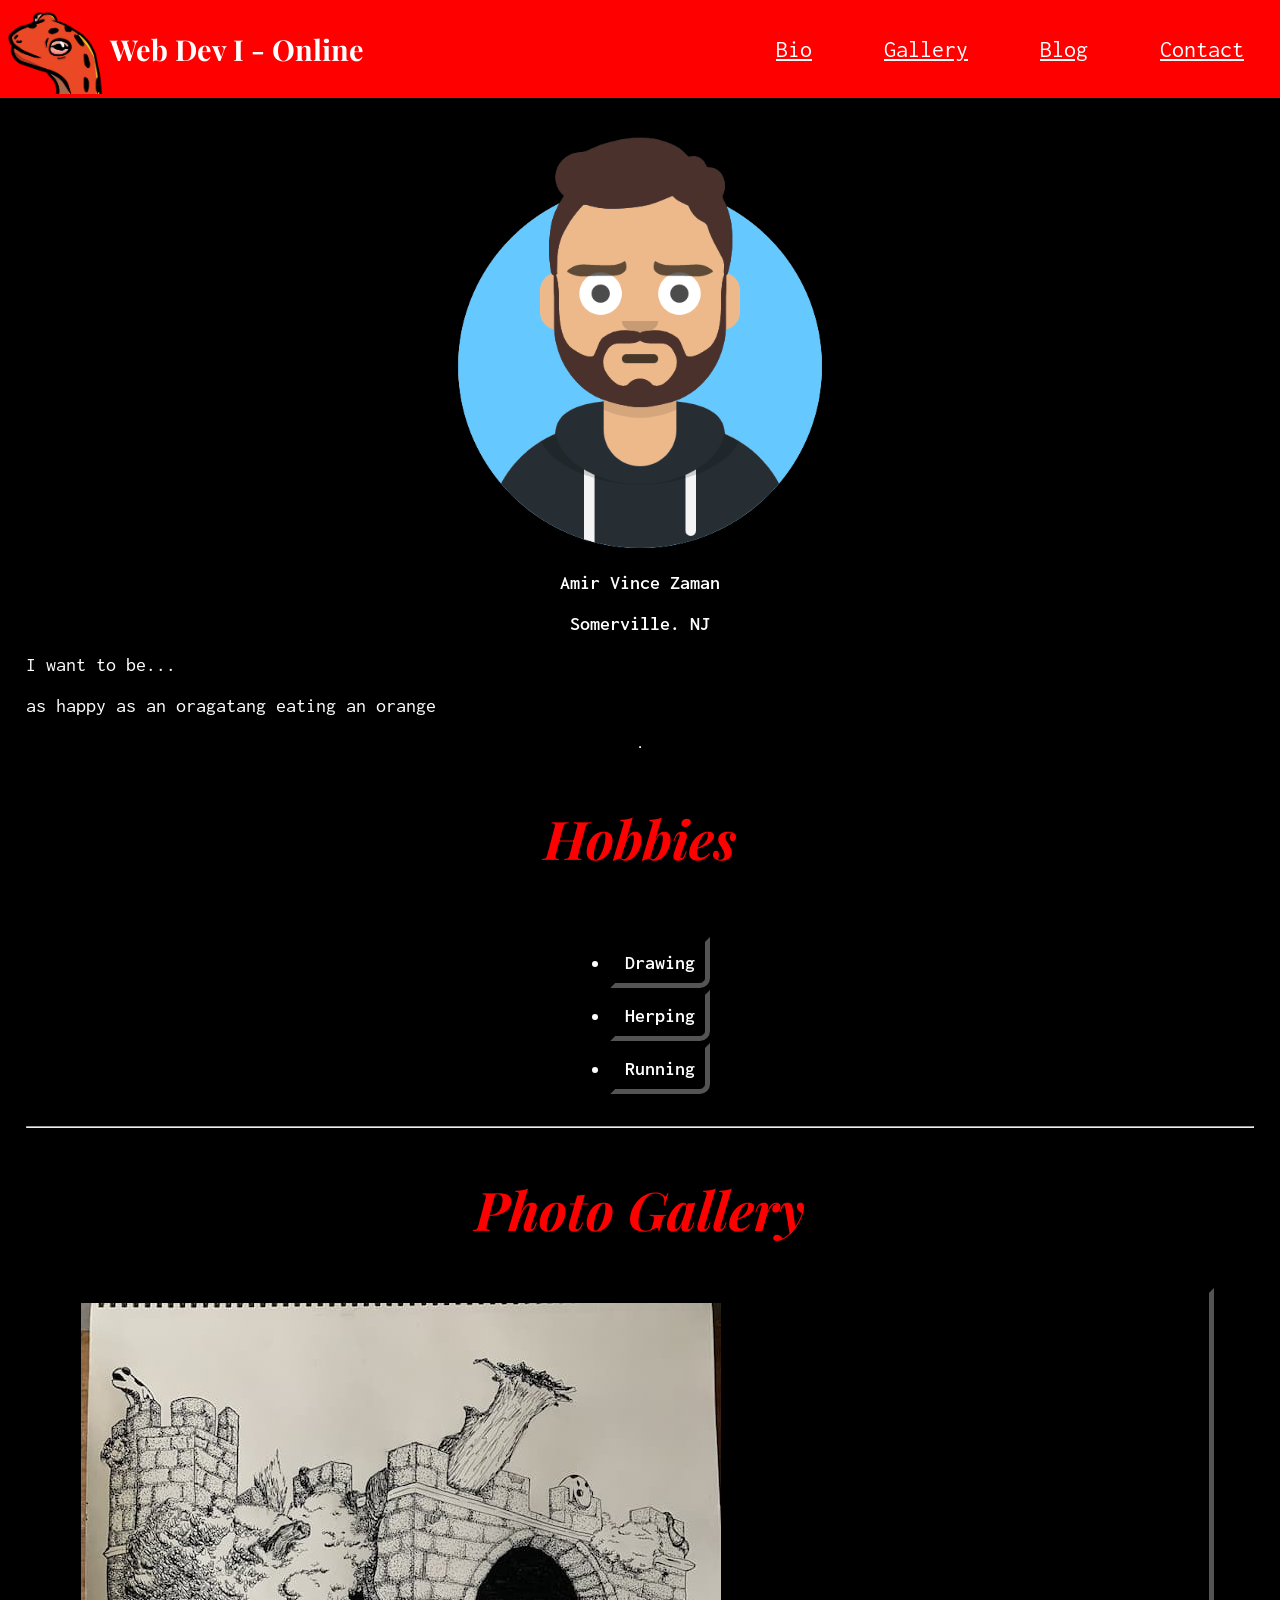
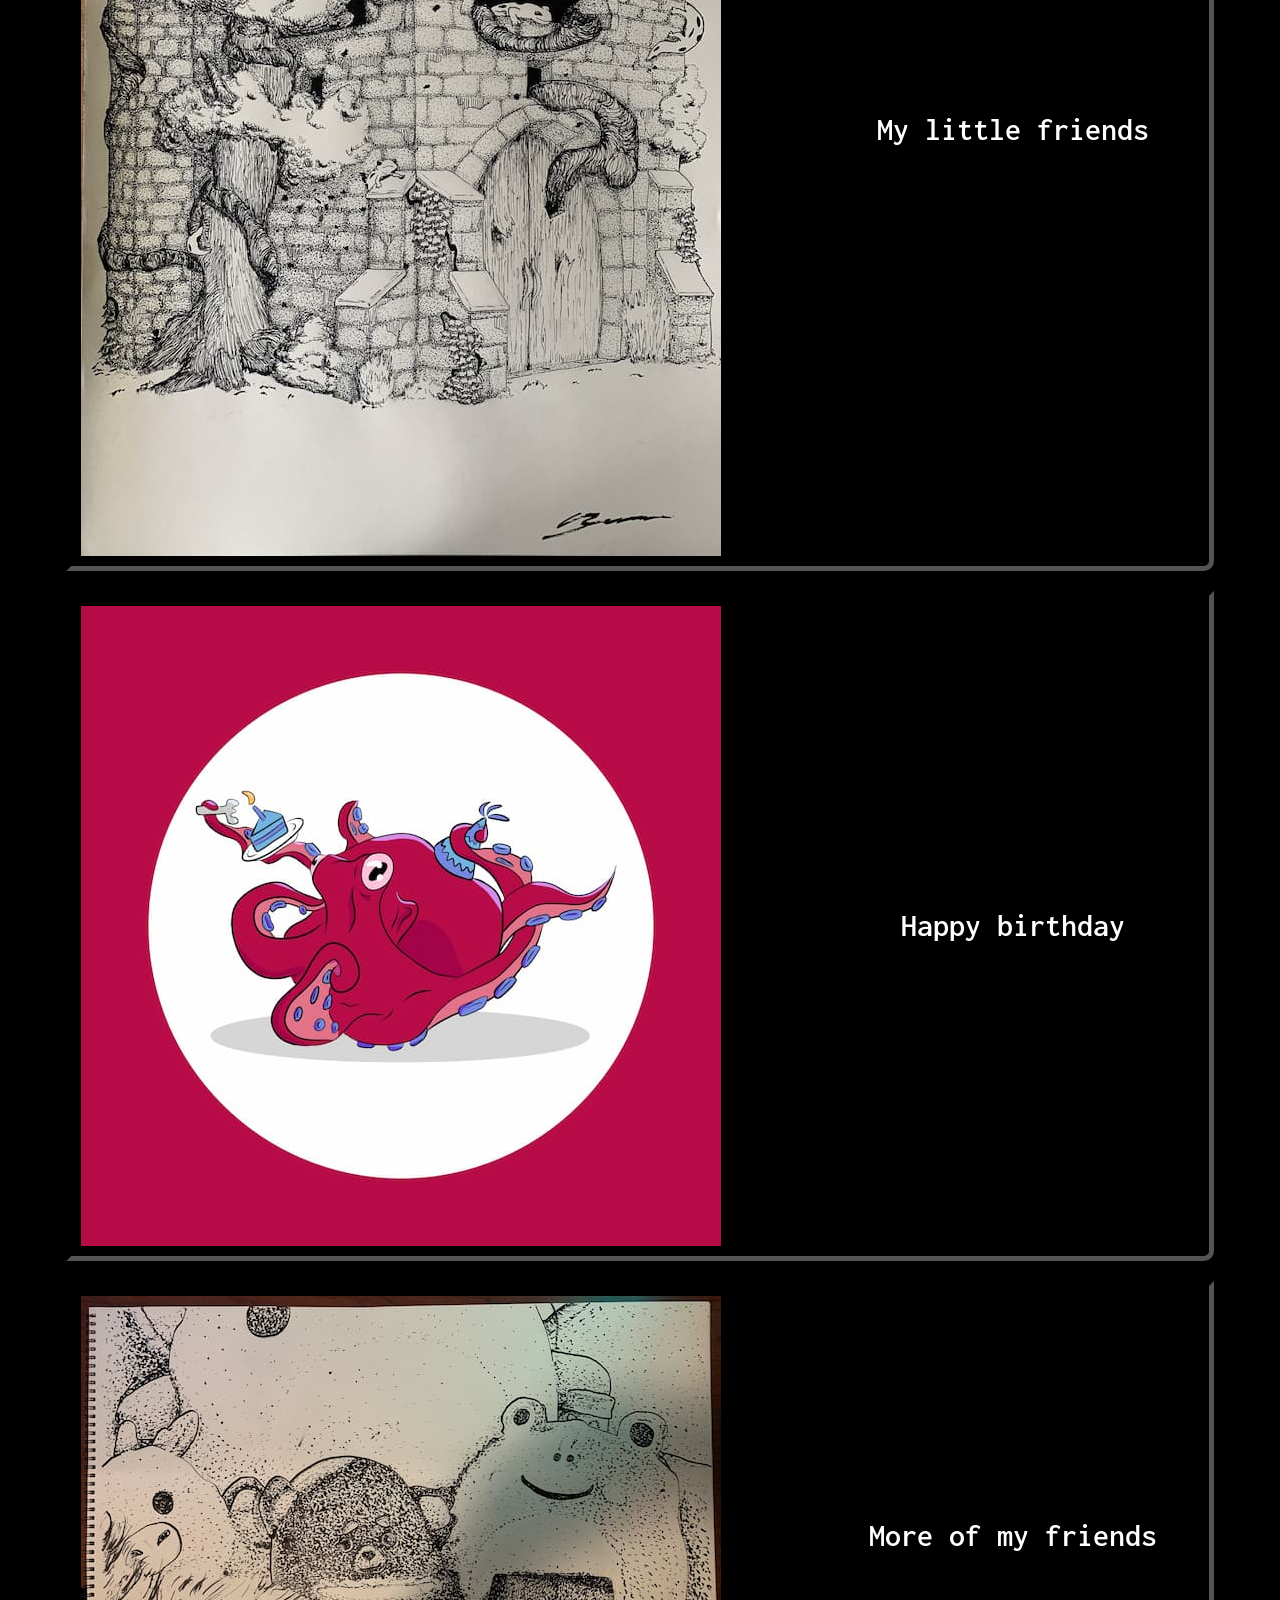
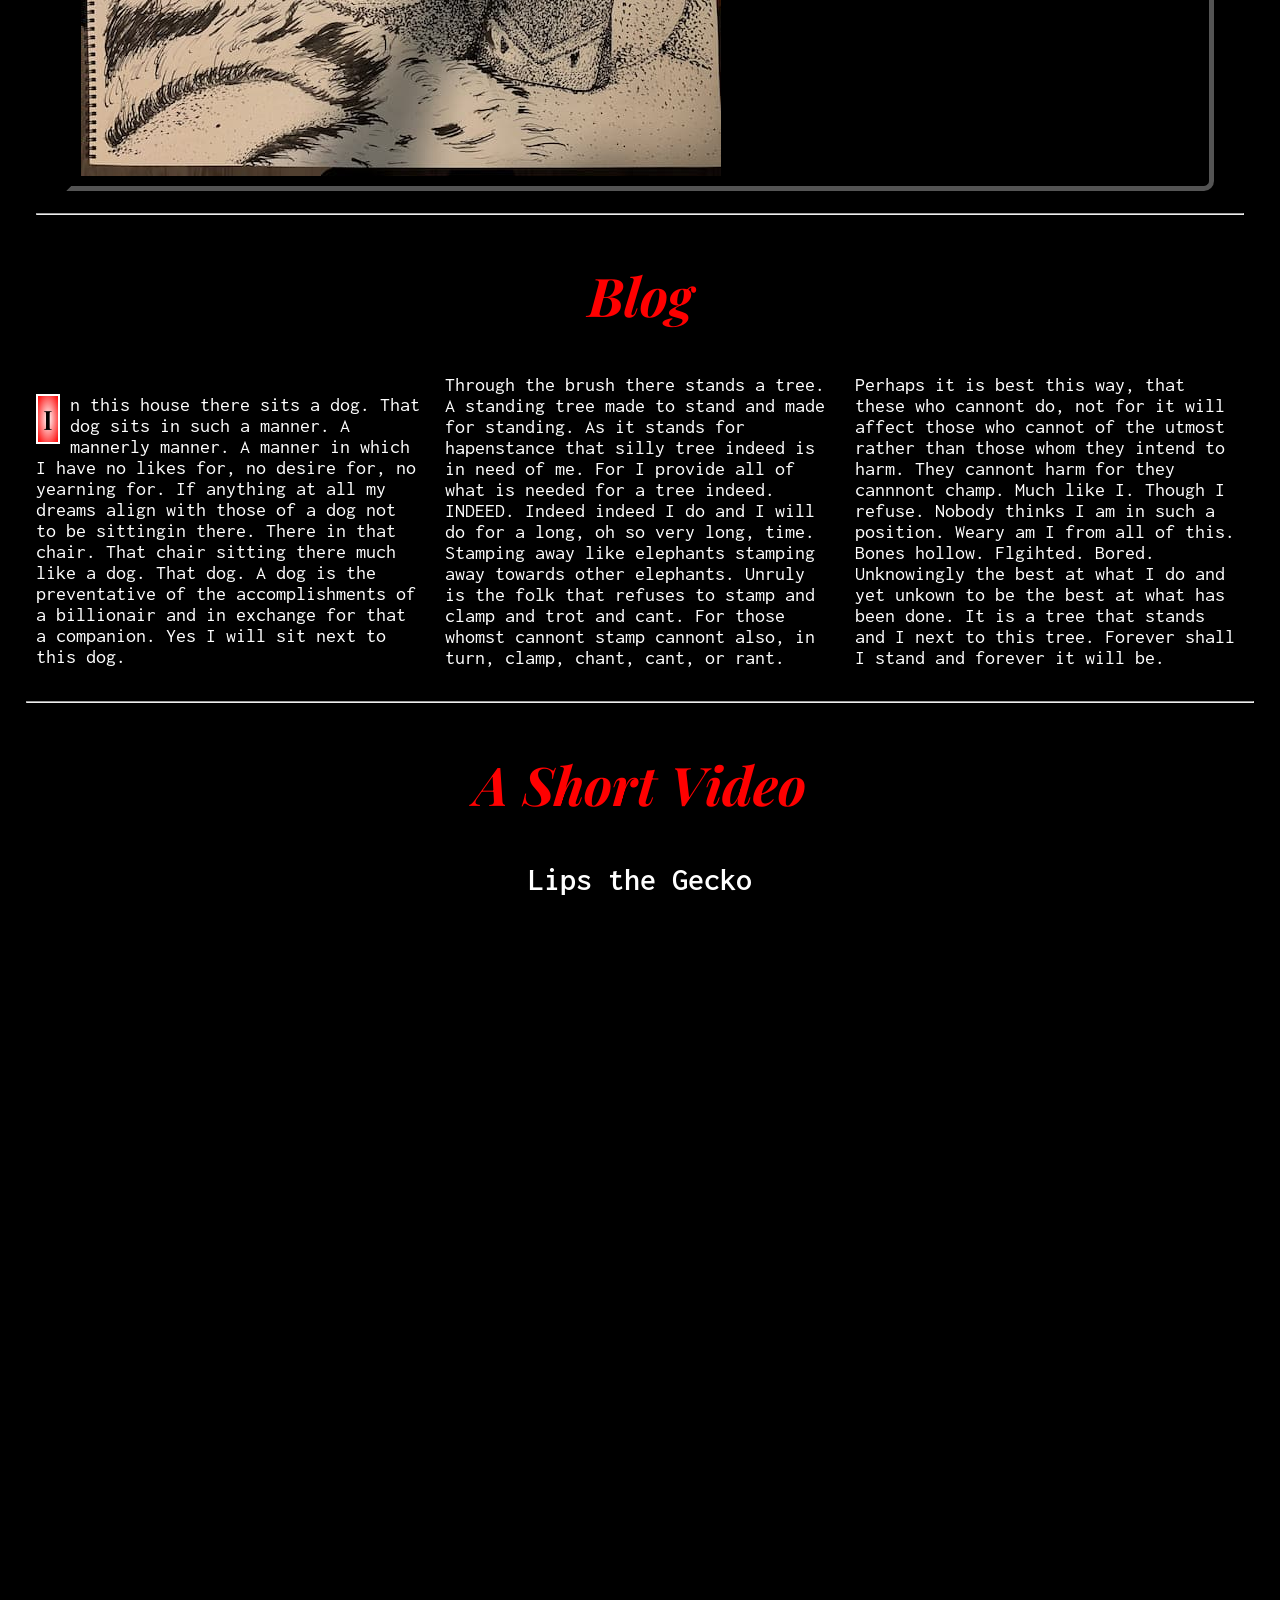
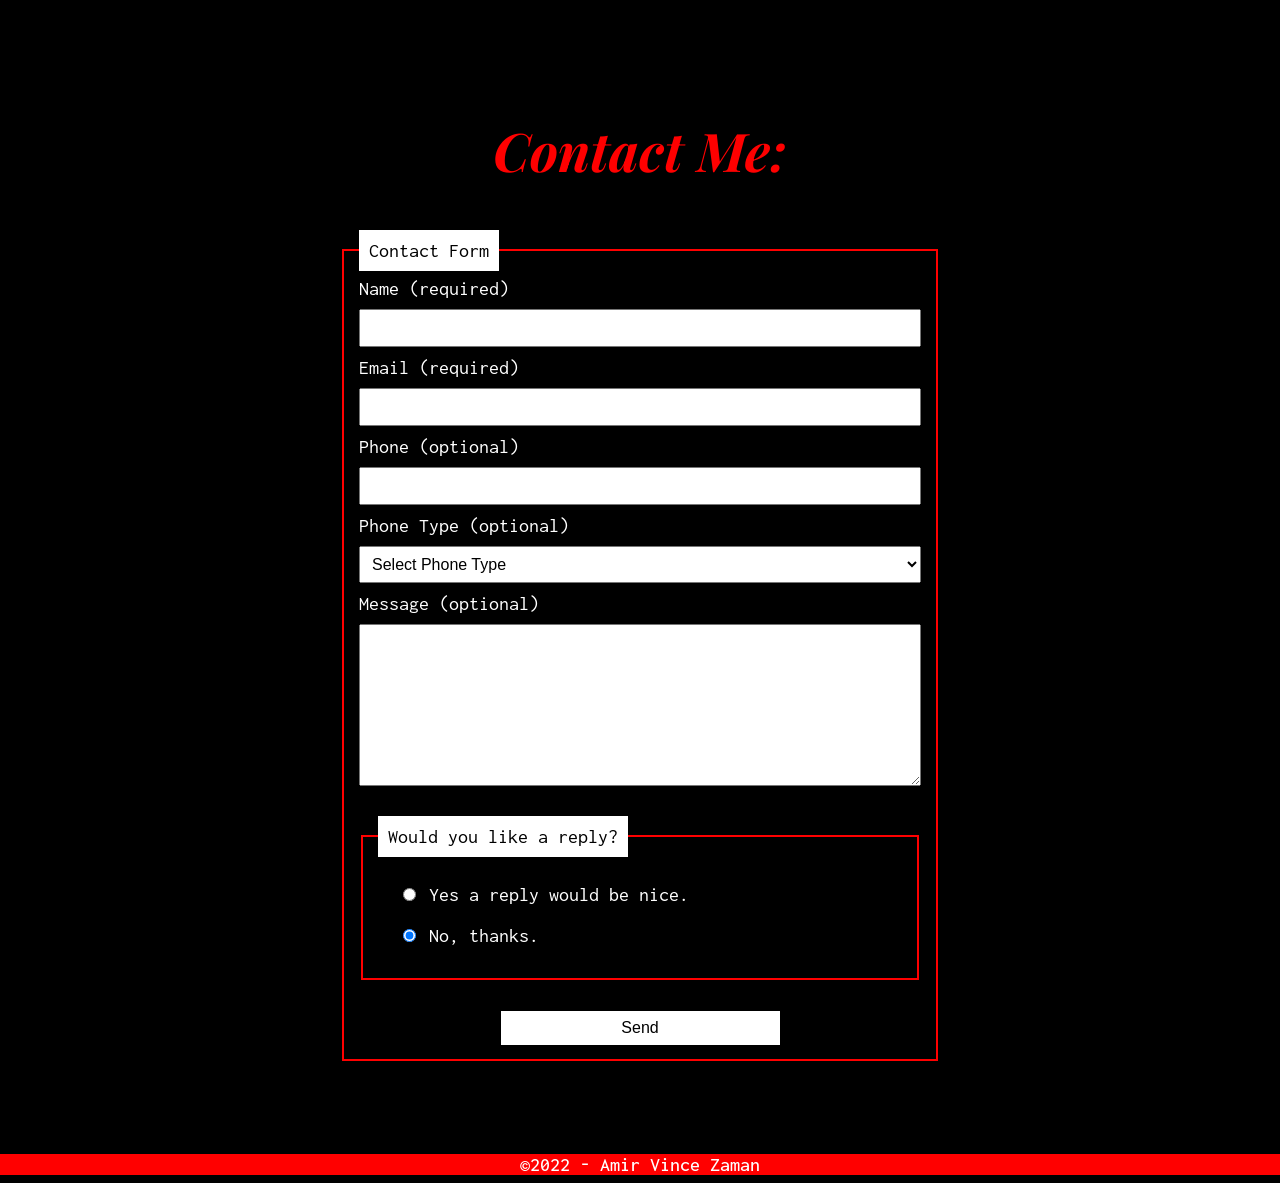
<file: index.html>
<!DOCTYPE html>
<html lang="en">
<head>
    <meta charset="UTF-8">
    <meta http-equiv="X-UA-Compatible" content="IE=edge">
    <meta name="viewport" content="width=device-width, initial-scale=1.0">
    <title>About Me</title>

    <link rel="preconnect" href="https://fonts.googleapis.com">
    <link rel="preconnect" href="https://fonts.gstatic.com" crossorigin>
    <link href="https://fonts.googleapis.com/css2?family=Inconsolata:wght@300&family=Playfair+Display:wght@600&display=swap" rel="stylesheet">

    <link href="css/style.css" rel="stylesheet">
    <link href="css/nav.css" rel="stylesheet">
</head>
<body>

    <!--body contains all content shown to a visitor-->
    
    <header>
        <!--the header shows logo and page title-->

        <nav class="navbar">
            <div class="logo">
                <img src="img/logo.png" class="logo-img" alt="salamander logo">
                <h1 class="logo title">Web Dev I - Online</h1>
            </div>

            <div class="navbar-links">
                <ul>
                    <li><a href="#bio" class="nav-links">Bio</a></li>
                    <li><a href="#gallery" class="nav-links">Gallery</a></li>
                    <li><a href="#lit" class="nav-links">Blog</a></li>
                    <li><a href="#contact" class="nav-links">Contact</a></li>
                </ul>
            </div>
        </nav>
    </header>

    <main>
        <!--the main envelops important page content-->

        <section id="hero">
            <!--hero sectio: shows profile image, name &location-->
            <img src="img/avataaars.png" alt="avatar picture of me">

            <div>
                <p>Amir Vince Zaman</p>
                <p>Somerville. NJ</p>
            </div>
            <!--close hero section-->
        </section>

        <section id="bio">
            <!--bio section: personal info (not too personal)-->
            <div>
                <p>I want to be...</p>
                <p>as happy as an oragatang eating an orange</p>
            </div>

            <!--end bio section-->
        </section>

        <section id="hobbies">
            <hr></hr>
            <h2>Hobbies</h2>
            <ul>
                <li>Drawing</li>
                <li>Herping</li>
                <li>Running</li>
            </ul>
        </section>

        <section id="gallery">
            <hr></hr>
            <h2>Photo Gallery</h2>
            <figure>
                <img src="img/castle-640w.jpg" alt="drawing of a castle with salamanders">
                <figcaption>My little friends</figcaption>
            </figure>
            <figure>
                <img src="img/octocake-640w.jpg" alt="digital drawing of an octopus with cake">
                <figcaption>Happy birthday</figcaption>
            </figure>
            <figure>
                <img src="img/squishmallow-640w.jpg" alt="drawing of a bunch of squishmallow pillows">
                <figcaption>More of my friends</figcaption>
            </figure>
        </section>

       
        <article id="lit">  
            <hr></hr>    
            <h2>Blog</h2>
            <div>
                <p>In this house there sits a dog. That dog sits in such a manner. A mannerly manner. A manner in which I have no likes for, no desire for, no yearning for. If anything at all my dreams align with those of a dog not to be sittingin there. There in that chair. That chair sitting there much like a dog. That dog. A dog is the preventative of the accomplishments of a billionair and in exchange for that a companion. Yes I will sit next to this dog.</p>

                <p>Through the brush there stands a tree. A standing tree made to stand and made for standing. As it stands for hapenstance that silly tree indeed is in need of me. For I provide all of what is needed for a tree indeed. INDEED. Indeed indeed I do and I will do for a long, oh so very long, time. Stamping away like elephants stamping away towards other elephants. Unruly is the folk that refuses to stamp and clamp and trot and cant. For those whomst cannont stamp cannont also, in turn, clamp, chant, cant, or rant. Perhaps it is best this way, that these who cannont do, not for it will affect those who cannot of the utmost rather than those whom they intend to harm. They cannont harm for they cannnont champ. Much like I. Though I refuse. Nobody thinks I am in such a position. Weary am I from all of this. Bones hollow. Flgihted. Bored. Unknowingly the best at what I do and yet unkown to be the best at what has been done. It is a tree that stands and I next to this tree. Forever shall I stand and forever it will be.</p>  
            </div>
        </article>

        <section id="video">
            <hr></hr> 
            <h2>A Short Video</h2>
            <figcaption>Lips the Gecko</figcaption>
            <div class="videowrapper">
            <iframe src="https://www.youtube.com/embed/y3g7A_467yk" title="YouTube video player" frameborder="0" allow="accelerometer; autoplay; clipboard-write; encrypted-media; gyroscope; picture-in-picture" allowfullscreen></iframe>
            </div>
        </section>

        <section id="contact">

            <h2>Contact Me:</h2>

            <form id="contactForm" name="contactForm" method="post" data-netlify="true">

                <fieldset>
                    <legend>Contact Form</legend>    


                    <div id="formElements">

                    <!--name-->
                    <label for="name">Name (required)</label>
                    <input type="next" id="name" name="name" required>

                    <!--Email-->
                    <label for="email">Email (required)</label>
                    <input type="email" id="email" name="email" required>

                    <!--Phone-->
                    <label for="tel">Phone (optional)</label>
                    <input type="tel" id="phone" name="phone">

                    <!--Phone Type-->
                    <label for="phonetype">Phone Type (optional)</label>
                    <select id="phonetype" name="phonetype">
                        <option value="">Select Phone Type</option>
                        <option value="Mobile">Mobile</option>
                        <option value="Work">Work</option>
                        <option value="Home">Home</option>
                    </select>

                    <!--Message-->
                    <label for="message">Message (optional)</label>
                    <textarea id="message" name="message" rows="8"></textarea>

                    <!--Reply-->
                    <fieldset>
                        <legend>Would you like a reply?</legend>

                        <ul>
                            <li>
                                <input type="radio" id="message-yes" name="reply" value="Yes a reply please.">
                                <label for="message-yes">Yes a reply would be nice.</label>
                            </li>
                            <li>
                                <input type="radio" id="message-no" name="reply" checked value="No, thanks.">
                                <label for="message-no">No, thanks.</label>
                            </li>
                        </ul>

                    </fieldset>

                    <!--Submit-->
                    <button type="submit">Send</button>

                    </div>

                </fieldset>
               
            </form>

        </section>

    </main>

    <footer>

        ©2022 - Amir Vince Zaman

    </footer>

</body>
</html>
</file>
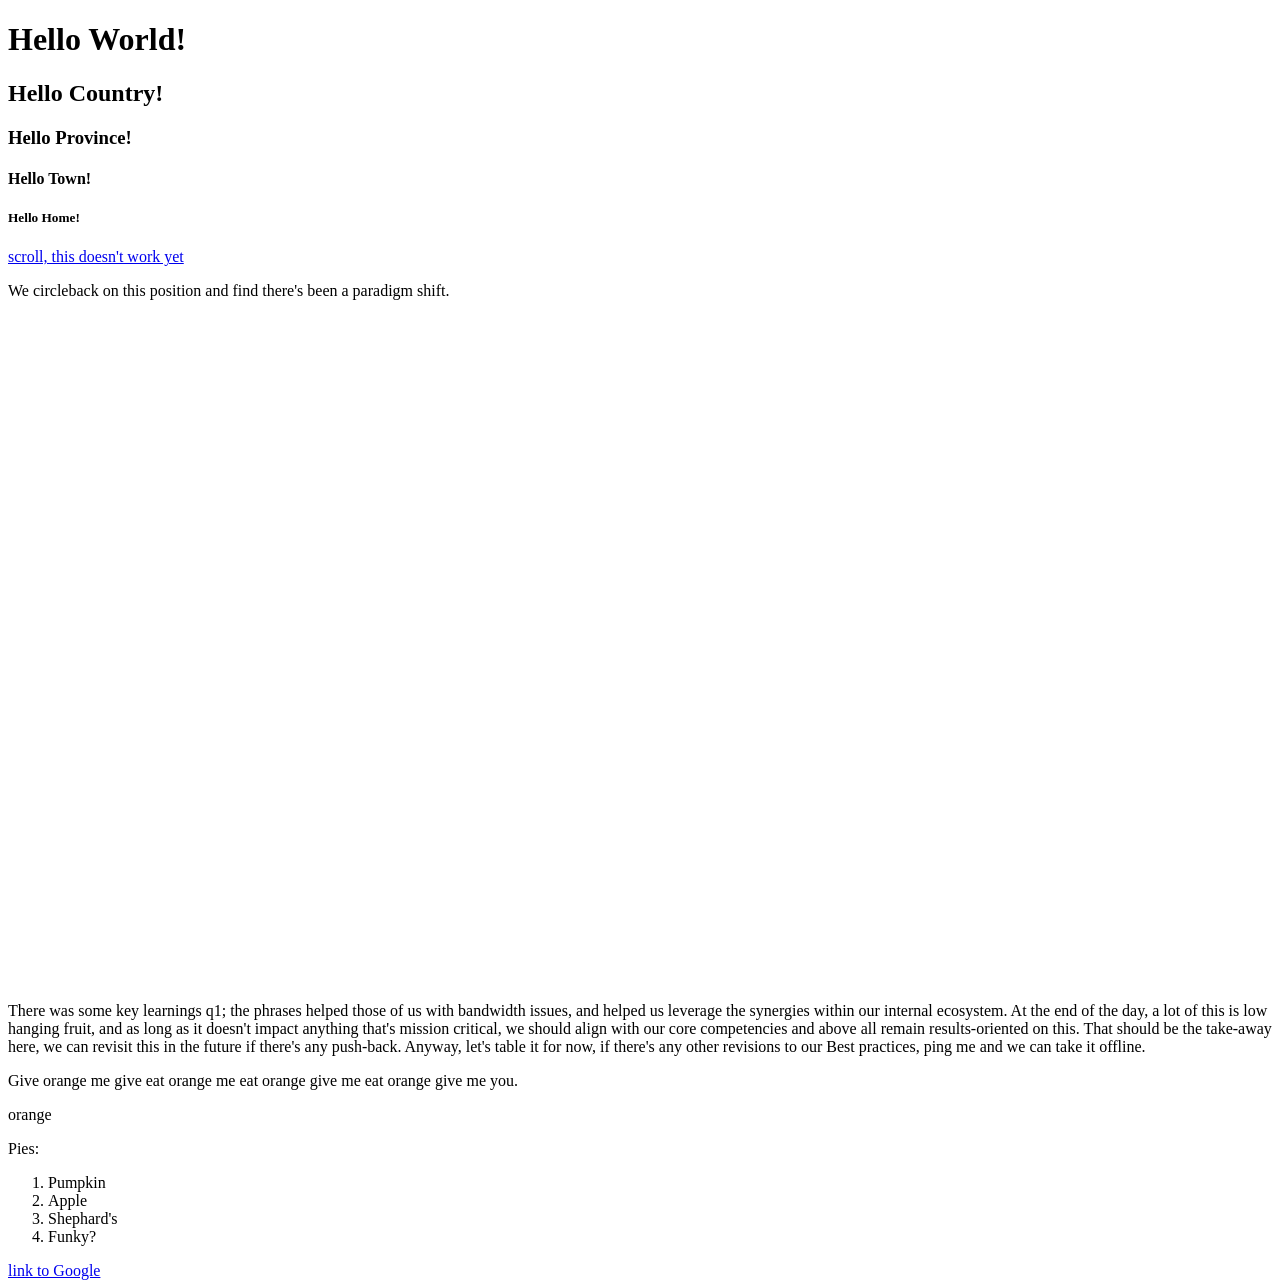
<file: img/index.html>
<!DOCTYPE html>
<html lang="en">
<head>
    <meta charset="UTF-8">
    <meta http-equiv="X-UA-Compatible" content="IE=edge">
    <meta name="viewport" content="width=device-width, initial-scale=1.0">
    <title>Hello World!</title>
</head>
<body>

    <h1>Hello World!</h1>
    <h2>Hello Country!</h2>
    <h3>Hello Province!</h3>
    <h4>Hello Town!</h4>
    <h5>Hello Home!</h5>

    <a href="#orange">scroll, this doesn't work yet</a>

    <p>We circleback on this position and find there's been a paradigm shift.<br><br><br><br><br><br><br><br><br><br><br><br><br><br><br><br><br><br><br><br><br><br><br><br><br><br><br><br><br><br><br><br><br><br><br><br><br><br><br><br>
        There was some key learnings q1; the phrases helped those of us with bandwidth issues, and helped us leverage the synergies within our internal ecosystem.
        At the end of the day, a lot of this is low hanging fruit, and as long as it doesn't impact anything that's mission critical, we should align with our core competencies and above all remain results-oriented on this.
        That should be the take-away here, we can revisit this in the future if there's any push-back.
        Anyway, let's table it for now, if there's any other revisions to our Best practices, ping me and we can take it offline.</p>
        
    
    
    <p>Give orange me give eat orange me eat orange give me eat orange give me you.</p>

    <div id="#orange">orange</div>

    <p>Pies:</p>
    <ol>
        <li>Pumpkin</li>
        <li>Apple</li>
        <li>Shephard's</li>
        <li>Funky?</li>
    </ol>

    <a href="http://google.com" target="_blank">link to Google</a>


</body>
</html>
</file>
<file: css/style.css>
body{
    font-family: Inconsolata;
    font-size: 15pt;
    background-color: black;
    color: white;
}

h1, h2, h3, h4, h5, h6 {
    font-family: "Playfair Display";
    text-align:center;
    font-size: 40pt;
}

h2{
    font-style:italic;
    color:red;
}

header, footer{
    color:white;
    background-color:red;
    text-align:center;
}

header .logo img{
    max-height: 100px;
    max-width: 110px;
}


/*Hero Section*/

#hero{
    text-align:center;
    font-weight: 600;
}

#hero img{
    width:400px;
}


/*Hobbies Section*/

#hobbies{
    display:flex;
    flex-direction: column;
    align-items:center;
}

#hobbies ul li, #gallery figure{
    margin-bottom: 2px;
    border:5px inset black;
    border-bottom-right-radius:10px;
    background:black;
    color:white;
    font-weight: 600;
    padding:10px;
}


/*Gallery Section*/

#gallery figure{
    text-align:center;
}

#gallery img{
    max-width:100%;
}


/*Article Section*/

#lit{
    padding: 10px;
}

#lit p:first-child:first-letter{
    color:black;
    font-size:20pt;
    font-weight: 600;
    background-image:radial-gradient(#fff, red);
    padding:5px;
    margin-right:10px;
    border:white solid 2px;
    font-family: "Playfair Display";
    box-shadow:3px 2px 3px;
    float:left; 
}

/*Video Section*/

#video{
    padding-bottom:5px;
}

#video figcaption{
    color:white;
    font-weight: 600;
    padding-bottom:5px;
}

.videowrapper{
    position:relative;
    padding-bottom:56.25%;
    padding-top:25px;
    height:0px;
}

.videowrapper iframe{
    position:absolute;
    left:0px;
    right:0px;
    top:0px;
    bottom:0px;
    height:100%;
    width:100%;
}


footer{
    text-align:center;
    font-size:15pt;
    font-weight: 500;
}




/*medium screen size*/
@media screen and (min-width: 60em) {
    figure {
        display:grid;
        grid-template-columns:2fr 1fr;

    }

    figcaption{
        display:flex;
        justify-content:center;
        align-items:center;
        font-size:2rem;
    }

    #lit div{
        columns:20rem;
    }

    .videowrapper iframe{
        display:block;
        margin:0 auto;
        max-width:1280px;
        max-height:720px;
        display:flex;
        justify-content:center;
        align-items:center;
    }

    
}


/*large screen size*/
@media screen and (min-width: 100em){
    #gallery{
        display:grid;
        grid-template-columns:repeat(3, 1fr);
    }

    hr{
        display:none;
    }

    #gallery h2{
        grid-column:1/-1;
    }

    figure{
        display:block;
    }

}

/*Contact Form*/

#formElements{
    display:grid;
    row-gap: .5em;
}

#contact{
    padding: 1rem;
    max-width: 600px;
    margin: 2rem auto;
}

fieldset{
    border: 2px solid red;
    margin-top: 1em;
    margin-bottom: 1em;
}

legend{
    background-color:white;
    color:black;
    padding:.5em;
}

#contact input, #contact textarea, #contact select, #contact button{
    padding: .5em;
    font-size: 1rem;
}

#contact ul{
    list-style:none;
    padding:0px;
}
#contact li{
    margin:1em;
}

#contact button{
    background-color:white;
    color:black;
    border: 1px solid black;
    max-width:400px;
    width:50%;
    justify-self:center;
}
</file>
<file: css/nav.css>
/* make scrolling smooth */

html{
    scroll-behavior: smooth;
}


/* 
 get rid of padding & sizing on body so
 header is at top
*/

body{
    box-sizing: border-box;
    padding:0;
    margin:0;
}

/* add some padding back to rest of page */

main{
    padding:2vw;
}

/* navbar */

.navbar{
    display:flex;
    flex-direction: column;
    font-size: 1.5rem;
}



/* logo */
.logo{
    display:flex;
    align-items:center;

}

.logo img{
    height:7vw;
    width:9vw;
}

.logo h1{
    font-size: 1.2em;
}

/* navigation list */

.navbar-links li{
    list-style:none;
    display:block;
    padding:.5em;
}

/*  
 style all a tags in header 
 and then on hover
*/

.navbar-links a{
    color:white;
    padding: 1rem 1.5rem;
    
}

.navbar-links a:hover, .navbar-links a:focus{
    transition: all 1s ease;
    color:black;
    background-color: white;
    border-radius:10px;
    outline:none;
}


/* 
media query for non-mobile nav bar
min-width set to width of nav elements 
such that no text wraps 
*/

@media screen and (min-width: 60rem) {
    .navbar-links{
        display:flex;
        flex-direction:row;
        justify-content:space-between;
    }

    .navbar{
        flex-direction:row;
        justify-content: space-between;
    }

    .navbar ul{
        display:flex;
        justify-content:space-between;
    }

}
</file>
